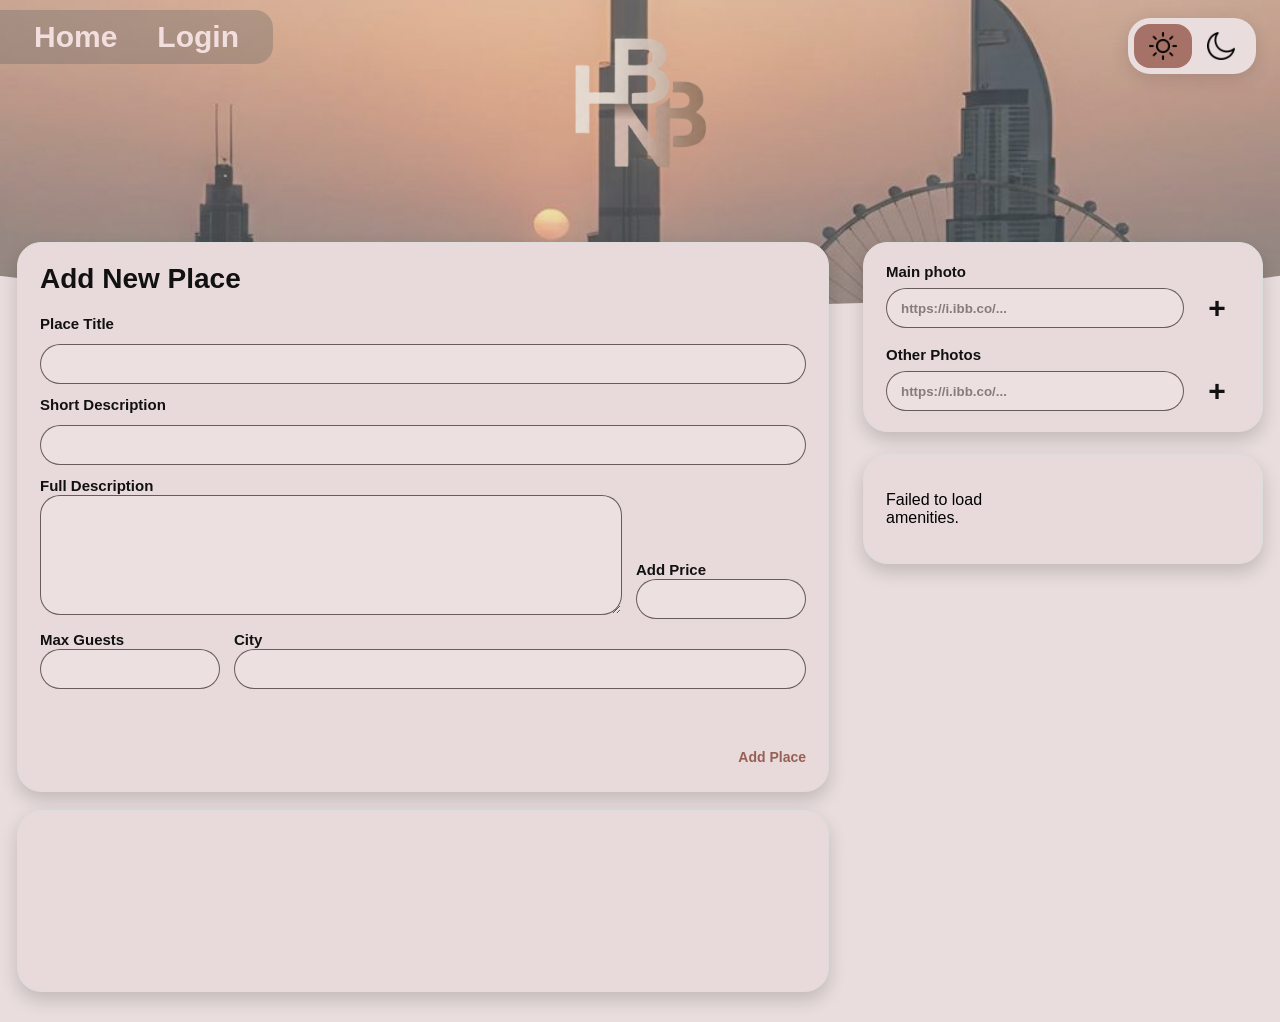
<file: part4/add_place.html>
<!DOCTYPE html>
<html lang="en">
<head>
    <meta charset="UTF-8">
    <meta name="viewport" content="width=device-width, initial-scale=1.0">
    <title>Add Place - HBnB</title>

    <link rel="stylesheet" href="css/main.css">
    <link rel="stylesheet" href="css/dark-mode.css">
    <link rel="stylesheet" href="css/add_place.css">

	
<link rel="icon" type="image/x-icon" href="site-icon.ico">

</head>
<body class="page-shell add-place-page light-mode">
    <div class="hero-bg">
        <div class="bg-slide active" style="background-image: url('BG-IMGS/Dubai.jpg');"></div>
    </div>
    <div class="page-overlay"></div>

    <header class="site-header">
        <img src="logo.png" alt="HBnB Logo" class="site-logo">

        <div class="theme-toggle">
            <button type="button" class="theme-btn active" id="light-mode-btn" aria-label="Light mode">
                <img src="icons/sun.png" alt="Light mode">
            </button>
            <button type="button" class="theme-btn" id="dark-mode-btn" aria-label="Dark mode">
                <img src="icons/moon.png" alt="Dark mode">
            </button>
        </div>
    </header>

    <nav class="top-nav">
        <a href="index.html" class="nav-link">Home</a>
        <a href="login.html" class="nav-link" id="login-link">Login</a>
    </nav>

    <main class="add-place-main">
        <section class="add-place-layout">
            <div class="add-place-left">
                <div class="add-place-card">
                    <h1>Add New Place</h1>

                    <form id="add-place-form" class="add-place-form">
                        <label for="title">Place Title</label>
                        <input type="text" id="title" required>

                        <label for="short-description">Short Description</label>
                        <input type="text" id="short-description" required>

                        <div class="full-desc-price-row">
                            <div class="full-description-group">
                                <label for="description">Full Description</label>
                                <textarea id="description" rows="6"></textarea>
                            </div>

                            <div class="price-group">
                                <label for="price">Add Price</label>
                                <input type="number" id="price" min="1" required>
                            </div>
                        </div>

                        <div class="extra-fields-row">
                            <div>
                                <label for="guests">Max Guests</label>
                                <input type="number" id="guests" min="1" required>
                            </div>

                            <div>
                                <label for="city">City</label>
                                <input type="text" id="city" required>
                            </div>
                        </div>

                        <p id="add-place-message" class="add-place-message"></p>

                        <div class="add-place-submit-row">
                            <button type="submit" class="details-button">Add Place</button>
                        </div>
                    </form>
                </div>

                <div class="preview-gallery-card">
                    <div id="preview-gallery" class="preview-gallery"></div>
                </div>
            </div>

            <aside class="add-place-right">
                <div class="image-links-card">
                    <div class="image-link-group">
                        <label for="main-image-url">Main photo</label>
                        <div class="image-link-row">
                            <input type="url" id="main-image-url" placeholder="https://i.ibb.co/...">
                            <button type="button" class="image-add-btn" id="add-main-image-btn">+</button>
                        </div>
                    </div>

                    <div class="image-link-group">
                        <label for="other-image-url">Other Photos</label>
                        <div class="image-link-row">
                            <input type="url" id="other-image-url" placeholder="https://i.ibb.co/...">
                            <button type="button" class="image-add-btn" id="add-other-image-btn">+</button>
                        </div>
                    </div>
                </div>

                <div class="amenities-card">
                    <div id="amenities-list" class="amenities-list"></div>
                </div>
            </aside>
        </section>
    </main>

    <script src="scripts.js"></script>
</body>
</html>
</file>
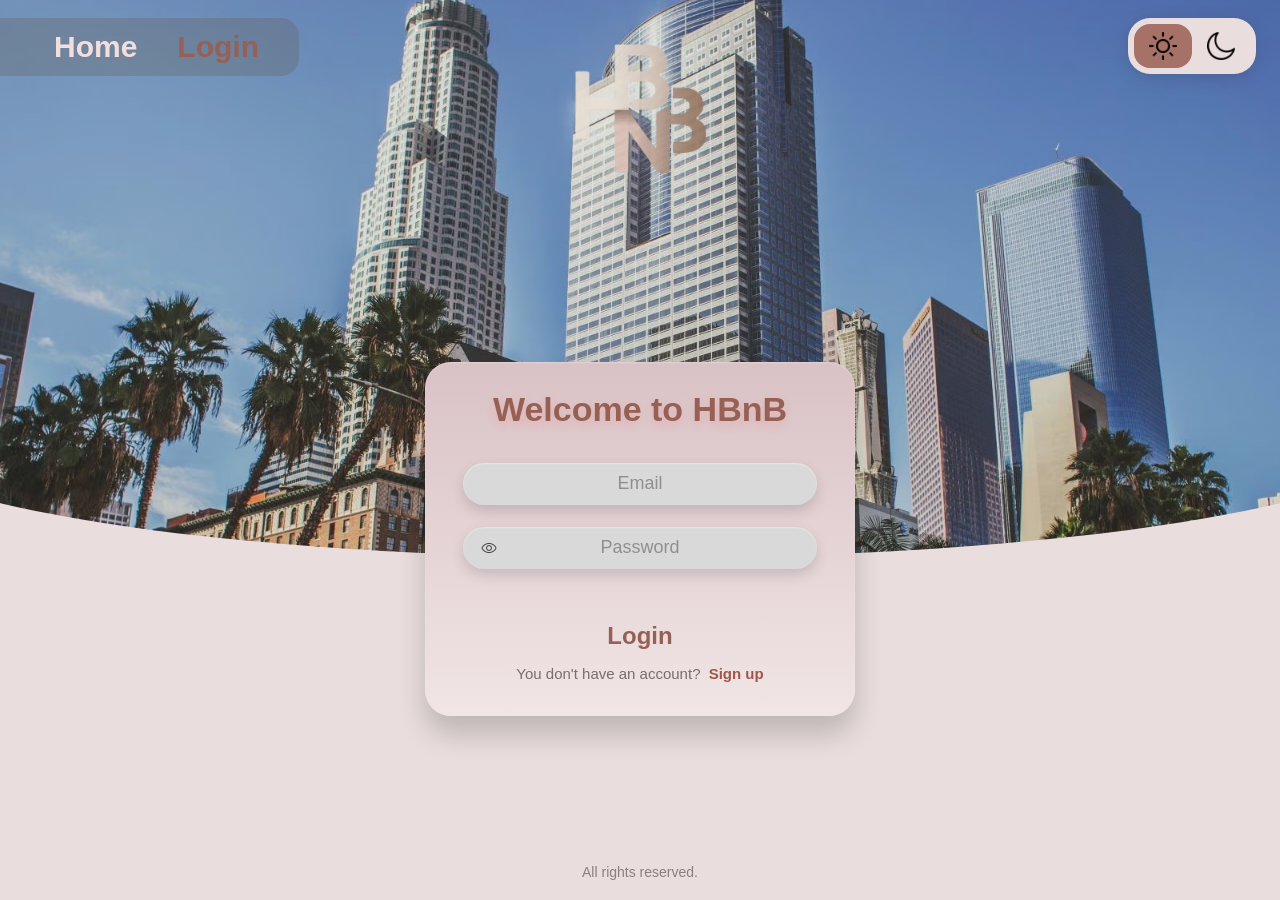
<file: part4/adminpage.html>
<!DOCTYPE html>
<html lang="en">
<head>
    <meta charset="UTF-8">
    <meta name="viewport" content="width=device-width, initial-scale=1.0">
    <title>Admin Page - HBnB</title>

    <link rel="stylesheet" href="css/main.css">
    <link rel="stylesheet" href="css/dark-mode.css">
    <link rel="stylesheet" href="css/adminpage.css">
	<link rel="stylesheet" href="css/index.css">

	<link rel="icon" type="image/x-icon" href="site-icon.ico">

</head>
<body class="page-shell admin-page light-mode">
    <div class="hero-bg">
        <div class="bg-slide active" style="background-image: url('BG-IMGS/Los-angles.png');"></div>
    </div>

    <div class="page-overlay"></div>

    <header class="site-header">
        <nav class="top-nav">
            <a href="index.html" class="nav-link">Home</a>
            <a href="login.html" class="nav-link" id="login-link">Login</a>
        </nav>

        <img src="logo.png" alt="HBnB Logo" class="site-logo">

        <div class="theme-toggle">
            <button type="button" class="theme-btn active" id="light-mode-btn" aria-label="Light mode">
                <img src="icons/sun.png" alt="Light mode">
            </button>
            <button type="button" class="theme-btn" id="dark-mode-btn" aria-label="Dark mode">
                <img src="icons/moon.png" alt="Dark mode">
            </button>
        </div>
    </header>

    <main class="admin-main">
        <section class="admin-layout">
            <div class="admin-left">
                <div class="admin-card search-card">
                    <h2>Search reviews by place id</h2>
                    <div class="search-row">
                        <input type="text" id="review-place-id-search" placeholder="Enter place id">
                        <button type="button" id="search-reviews-btn" class="details-button">Search</button>
                        <button type="button" id="load-all-reviews-btn" class="details-button">Show All</button>
                    </div>
                </div>

                <div class="admin-card">
                    <h2>Reviews</h2>
                    <div id="admin-reviews-list" class="admin-reviews-list"></div>
                </div>
            </div>

            <aside class="admin-right">
                <div class="admin-card">
                    <h2>Add amenity</h2>
                    <div class="amenity-add-row">
                        <input type="text" id="new-amenity-name" placeholder="Amenity name">
                        <button type="button" id="add-amenity-btn" class="amenity-action-btn">+</button>
                    </div>
                    <p id="admin-amenity-message" class="admin-message"></p>
                </div>

                <div class="admin-card">
                    <h2>Amenities</h2>
                    <div id="admin-amenities-list" class="admin-amenities-list"></div>
                </div>
            </aside>
        </section>
    </main>

    <script src="scripts.js"></script>
</body>
</html>
</file>
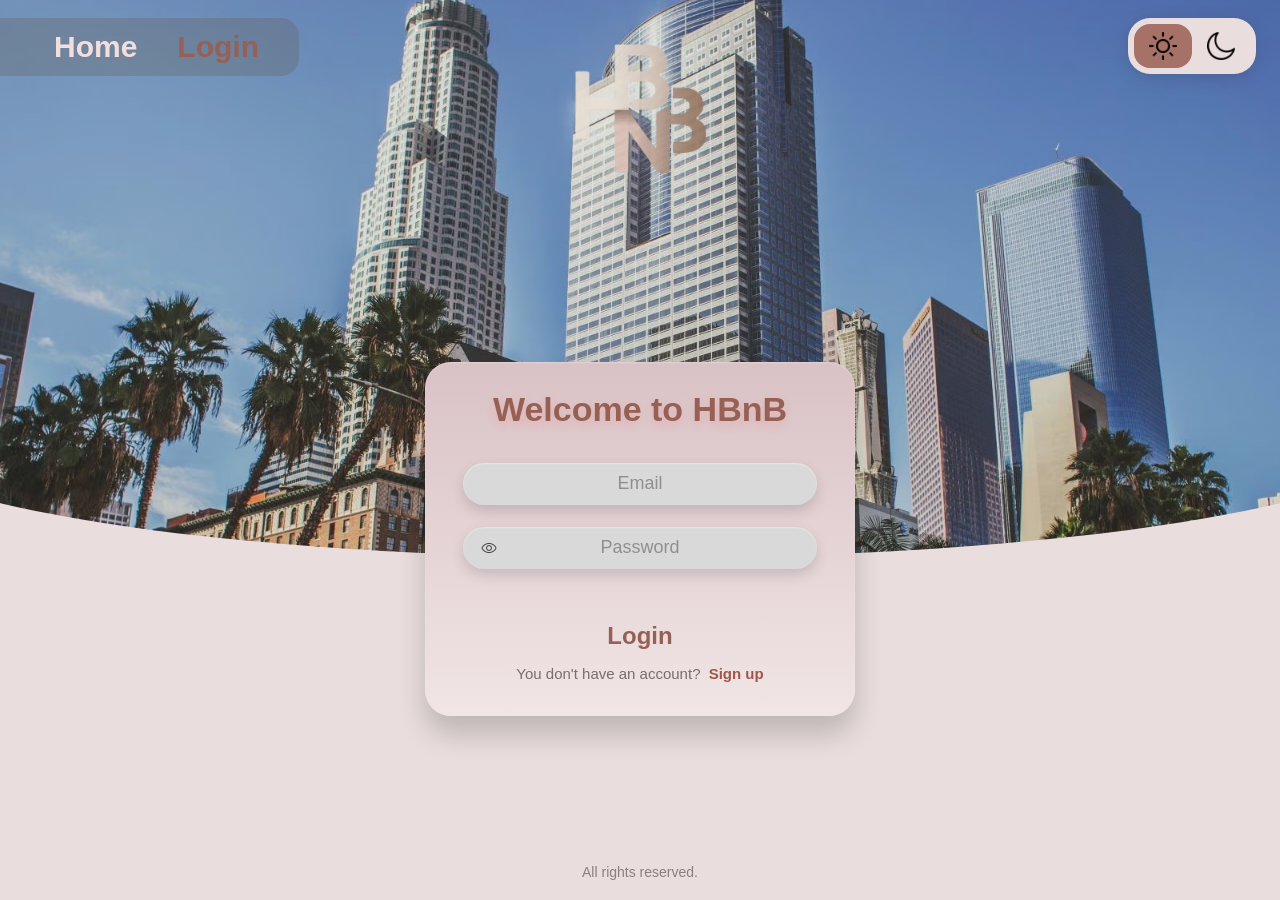
<file: part4/login.html>
<!DOCTYPE html>
<html lang="en">

<head>
	<meta charset="UTF-8">
	<meta name="viewport" content="width=device-width, initial-scale=1.0">
	<title>Login - HBnB</title>
	<link rel="stylesheet" href="css/main.css">
	<link rel="stylesheet" href="css/login.css">
	<link rel="stylesheet" href="css/dark-mode.css">

	<link rel="icon" type="image/x-icon" href="site-icon.ico">

</head>

<body class="login-page page-shell">
	<div class="hero-bg">
		<div class="login-bg-slide active"></div>
		<div class="login-bg-slide"></div>
	</div>

	<div class="page-overlay"></div>

	<header class="site-header">
		<nav class="top-nav">
			<a href="index.html" class="nav-link">Home</a>
			<a href="login.html" class="nav-link is-active" id="login-link">Login</a>
		</nav>

		<div class="theme-toggle" id="theme-toggle" aria-label="Toggle theme">
			<button type="button" class="theme-btn active" id="light-mode-btn" aria-label="Light mode">
				<img src="icons/sun.png" alt="Light mode icon">
			</button>
			<button type="button" class="theme-btn" id="dark-mode-btn" aria-label="Dark mode">
				<img src="icons/moon.png" alt="Dark mode icon">
			</button>
		</div>
	</header>

	<main class="login-main">
		<img src="logo.png" alt="HBnB Logo" class="site-logo">

		<section class="login-card-wrapper">
			<div class="login-card">
				<h1>Welcome to HBnB</h1>

				<!-- LOGIN FORM -->
				<form class="login-form-custom" id="login-form">
					<input type="email" id="email" name="email" placeholder="Email" required>

					<div class="password-field">
						<input type="password" id="password" name="password" placeholder="Password" required>
						<button type="button" class="password-toggle" id="password-toggle" aria-label="Show password">
							<img src="icons/eye.png" alt="Show password">
						</button>
					</div>

					<p id="error-message"></p>

					<button type="submit" class="login-submit-btn">Login</button>

					<p class="form-switch-text">
						You don't have an account?
						<button type="button" class="form-switch-btn" id="show-signup-btn">Sign up</button>
					</p>
				</form>

				<!-- SIGNUP FORM -->
				<form class="signup-form-custom hidden-form" id="signup-form">
					<input type="email" id="signup-email" name="signup-email" placeholder="Email" required>

					<div class="signup-name-row">
						<input type="text" id="signup-first-name" name="signup-first-name" placeholder="First Name" required>
						<input type="text" id="signup-last-name" name="signup-last-name" placeholder="Last Name" required>
					</div>

					<div class="signup-password-row">
						<input type="password" id="signup-password" name="signup-password" placeholder="Password" required>
						<input type="password" id="signup-confirm-password" name="signup-confirm-password" placeholder="Confirm Password" required>
					</div>

					<p id="signup-message"></p>

					<button type="submit" class="login-submit-btn">Create Account</button>

					<p class="form-switch-text">
						Already have an account?
						<button type="button" class="form-switch-btn" id="show-login-btn">Login</button>
					</p>
				</form>
			</div>
		</section>
	</main>

	<footer class="site-footer">
		<p>All rights reserved.</p>
	</footer>

	<script src="scripts.js"></script>
</body>

</html>
</file>
<file: part4/css/main.css>
/* =========================
   RESET / BASE
========================= */

* {
    box-sizing: border-box;
}

html,
body {
    margin: 0;
    padding: 0;
}

body {
    font-family: Arial, sans-serif;
}

/* =========================
   SHARED PAGE THEME
========================= */

.page-shell {
    min-height: 100vh;
    position: relative;
    background: #e9dddd;
    display: flex;
    flex-direction: column;
    overflow-x: hidden;
}

.hero-bg {
    position: absolute;
    top: 0;
    left: 50%;
    transform: translateX(-50%);
    width: 120%;
    height: 62vh;
    min-height: 520px;
    z-index: 0;
    overflow: hidden;
    border-bottom-left-radius: 50% 22%;
    border-bottom-right-radius: 50% 22%;
}

.bg-slide,
.login-bg-slide {
    position: absolute;
    inset: 0;
    background-size: cover;
    background-position: center;
    background-repeat: no-repeat;
    opacity: 0;
    transition: opacity 1.2s ease-in-out;
    filter: brightness(0.95) saturate(0.88);
}

.bg-slide.active,
.login-bg-slide.active {
    opacity: 1;
}

.page-overlay {
    position: absolute;
    inset: 0;
    z-index: 1;
    pointer-events: none;
    background: linear-gradient(
        to bottom,
        rgba(233, 221, 221, 0.1),
        rgba(233, 221, 221, 0.05)
    );
}

/* =========================
   SHARED HEADER / NAV / FOOTER
========================= */

.site-header {
    position: relative;
    z-index: 3;
    display: flex;
    justify-content: space-between;
    align-items: flex-start;
    padding: 18px 24px 0;
}

.site-logo {
    width: 180px;
    height: auto;
    margin-top: 0;
    transform: translateY(-70px);
    margin-bottom: 86px;
    opacity: 0.92;
}

.login-button {
    display: inline-flex;
    align-items: center;
    justify-content: center;
    min-width: 110px;
    height: 44px;
    padding: 0 22px;
    border: none;
    border-radius: 999px;
    text-decoration: none;
    background: linear-gradient(180deg, #eacdce 0%, #ddbbbc 100%);
    color: #ffffff;
    font-size: 15px;
    font-weight: 800;
    box-shadow:
        0 7px 16px rgba(0, 0, 0, 0.16),
        0 1px 2px rgba(255, 255, 255, 0.4) inset;
    transition: transform 0.15s ease, box-shadow 0.15s ease, background 0.2s ease;
}

.login-button:hover {
    background: #dd5e5e;
    transform: translateY(-1px);
}

.login-button:active {
    transform: translateY(1px) scale(0.99);
}

.top-nav {
    display: flex;
    align-items: center;
    gap: 40px;
    padding: 14px 40px 14px 60px;
    background: rgba(99, 99, 99, 0.34);
    border-top-right-radius: 18px;
    border-bottom-right-radius: 18px;
    position: relative;
    z-index: 3;
    left: -30px;
}

.nav-link {
    text-decoration: none;
    font-size: 30px;
    font-weight: 700;
    line-height: 1;
    color: #f3dede;
    transition: color 0.25s ease;
}

.is-active {
    color: #976055;
}

.nav-link:hover {
    color: #4e3939;
}

.nav-link.is-active:hover {
    color: #f26161;
}

.site-footer {
    position: relative;
    z-index: 3;
    text-align: center;
    padding: 18px 0 20px;
    margin-top: auto;
}

.site-footer p {
    margin: 0;
    font-size: 14px;
    font-weight: 500;
    color: #8e7f7f;
}

/* =========================
   SHARED THEME TOGGLE
========================= */

.theme-toggle {
    display: flex;
    align-items: center;
    gap: 0;
    background: #e9dddd;
    border-radius: 22px;
    padding: 6px;
    box-shadow: 0 4px 18px rgba(0, 0, 0, 0.12);
}



.theme-btn {
    width: 58px;
    height: 44px;
    border: none;
    background: transparent;
    border-radius: 16px;
    display: flex;
    align-items: center;
    justify-content: center;
    cursor: pointer;
    transition: background-color 0.25s ease;
}

.theme-btn img {
    width: 28px;
    height: 28px;
    object-fit: contain;
}

.theme-btn.active {
    background: #a67166;
}
</file>
<file: part4/css/dark-mode.css>
/* =========================
   DARK MODE - SHARED
========================= */

body.dark-mode {
    background: #121416;
    color: #f5f5f5;
}

body.dark-mode .page-overlay {
    background: linear-gradient(
        to bottom,
        rgba(15, 16, 18, 0.18),
        rgba(15, 16, 18, 0.28)
    );
}

body.dark-mode .top-nav {
    background: rgba(22, 24, 29, 0.42);
}

body.dark-mode .nav-link {
    color: #e8d7d7;
}

body.dark-mode .nav-link:hover {
    color: #4e3939;
}

body.dark-mode .is-active {
    color: #976055;
}

body.dark-mode .theme-toggle {
    background: #121416;
}

body.dark-mode .site-footer p {
    color: #c8baba;
}

/* =========================
   DARK MODE - LOGIN PAGE
========================= */

body.login-page.dark-mode .login-card {
    background: linear-gradient(
        180deg,
        rgba(34, 36, 42, 0.92) 0%,
        rgba(24, 26, 31, 0.94) 100%
    );
    box-shadow:
        0 22px 30px rgba(0, 0, 0, 0.34),
        0 1px 0 rgba(255, 255, 255, 0.04) inset;
}

body.login-page.dark-mode .login-card h1 {
    color: #976055;
    text-shadow: 0 4px 12px rgba(255, 114, 114, 0.18);
}

body.login-page.dark-mode .login-form-custom input {
    background: rgba(225, 225, 225, 0.9);
    color: #444;
}

body.login-page.dark-mode #error-message {
    color: #ff8c8c;
}

body.login-page.dark-mode .password-toggle:hover {
    background: rgba(255, 114, 114, 0.14);
}

body.login-page.dark-mode .password-toggle.active {
    background: rgba(255, 114, 114, 0.18);
    box-shadow: 0 0 0 2px rgba(255, 114, 114, 0.16);
}

/* =========================
   DARK MODE - INDEX PAGE
========================= */

body.index-page.dark-mode {
    background-color: #121212;
    color: #f5f5f5;
}

/* Search panel */
body.index-page.dark-mode .search-panel {
    background: linear-gradient(
        180deg,
        rgba(34, 36, 42, 0.95) 0%,
        rgba(24, 26, 31, 0.97) 100%
    ) !important;
    border: 1px solid rgba(255, 255, 255, 0.08) !important;
    box-shadow:
        0 22px 30px rgba(0, 0, 0, 0.35),
        0 1px 0 rgba(255, 255, 255, 0.05) inset !important;
    backdrop-filter: blur(18px);
    -webkit-backdrop-filter: blur(18px);
    color: #f5f5f5;
}

body.index-page.dark-mode .search-item,
body.index-page.dark-mode .search-dropdown-wrapper {
    background: transparent;
    border-color: rgba(255, 255, 255, 0.14);
    box-shadow: none;
}

body.index-page.dark-mode .search-item input,
body.index-page.dark-mode .search-item select,
body.index-page.dark-mode .search-trigger,
body.index-page.dark-mode .search-trigger span,
body.index-page.dark-mode #price-filter {
    background: transparent !important;
    color: #f5f5f5 !important;
}

body.index-page.dark-mode .search-item input::placeholder {
    color: #a8a8a8 !important;
}

body.index-page.dark-mode .search-dropdown {
    background: linear-gradient(
        180deg,
        rgba(34, 36, 42, 0.96) 0%,
        rgba(24, 26, 31, 0.98) 100%
    );
    color: #f5f5f5;
    border: 1px solid rgba(255, 255, 255, 0.08);
    box-shadow:
        0 22px 30px rgba(0, 0, 0, 0.34),
        0 1px 0 rgba(255, 255, 255, 0.04) inset;
}

body.index-page.dark-mode .dropdown-label,
body.index-page.dark-mode .guest-title,
body.index-page.dark-mode .guest-count,
body.index-page.dark-mode .filter-label {
    color: #f5f5f5;
}

body.index-page.dark-mode .guest-row {
    border-bottom-color: rgba(255, 255, 255, 0.08);
}

body.index-page.dark-mode .guest-btn,
body.index-page.dark-mode .dropdown-apply-btn {
    color: #976055;
}

body.index-page.dark-mode .dropdown-apply-btn::after {
    background: #dba6a6;
}

body.index-page.dark-mode .guest-btn:hover,
body.index-page.dark-mode .dropdown-apply-btn:hover {
    color: #ffffff;
}

body.index-page.dark-mode .guest-btn:hover,
body.index-page.dark-mode .dropdown-apply-btn:hover {
    background: rgba(255, 114, 114, 0.18);
}

body.index-page.dark-mode #price-filter {
    border-color: rgba(255, 255, 255, 0.12);
    box-shadow: none;
}

/* Flatpickr */
body.index-page.dark-mode .flatpickr-calendar,
body.index-page.dark-mode .flatpickr-months,
body.index-page.dark-mode .flatpickr-weekdays,
body.index-page.dark-mode .flatpickr-days {
    background: #1b1d21 !important;
    color: #f5f5f5 !important;
    border-color: rgba(255, 255, 255, 0.08) !important;
}

body.index-page.dark-mode .flatpickr-day {
    color: #553939 !important;
}

body.index-page.dark-mode .flatpickr-day:hover,
body.index-page.dark-mode .flatpickr-day:focus {
    background: #976055 !important;
    border-color: #976055 !important;
}

body.index-page.dark-mode .flatpickr-day.selected,
body.index-page.dark-mode .flatpickr-day.startRange,
body.index-page.dark-mode .flatpickr-day.endRange {
    background: #976055;
    border-color: #976055;
    color: #303030;
}

/* Place cards */
body.index-page.dark-mode .place-card {
    background: linear-gradient(
        180deg,
        rgba(34, 36, 42, 0.92) 0%,
        rgba(24, 26, 31, 0.94) 100%
    );
    color: #f5f5f5;
    border: 1px solid rgba(255, 255, 255, 0.06);
    box-shadow:
        0 22px 30px rgba(0, 0, 0, 0.34),
        0 1px 0 rgba(255, 255, 255, 0.04) inset;
}

body.index-page.dark-mode .place-card-content {
    background: transparent;
    color: #f5f5f5;
}

body.index-page.dark-mode .place-card h2,
body.index-page.dark-mode .place-card h3,
body.index-page.dark-mode .place-location,
body.index-page.dark-mode .place-info,
body.index-page.dark-mode .feature-item span,
body.index-page.dark-mode .guests-trigger span {
    color: #f5f5f5;
}

body.index-page.dark-mode .place-price {
    color: #976055;
}

body.index-page.dark-mode .place-price::after {
    color: #b9b1b1;
}

body.index-page.dark-mode .place-guests-max {
    color: #b9b1b1;
}

body.index-page.dark-mode .details-button {
    color: #976055;
    background: none !important;
    background-color: transparent !important;
    border: none !important;
    box-shadow: none !important;
}

body.index-page.dark-mode .details-button::after {
    background: #dba6a6;
}

body.index-page.dark-mode .details-button:hover {
    color: #ffffff;
}

body.index-page.dark-mode .places-section,
body.index-page.dark-mode .places-container,
body.index-page.dark-mode .cards-wrapper {
    background: #121212;
}

body.index-page.dark-mode select,
body.index-page.dark-mode option {
    background: #1b1b1b;
    color: #f5f5f5;
}

body.index-page.dark-mode .muted,
body.index-page.dark-mode .subtext,
body.index-page.dark-mode .secondary-text {
    color: #a8a8a8;
}

/* Icons */
body.index-page.dark-mode .search-item img,
body.index-page.dark-mode .search-trigger img,
body.index-page.dark-mode .feature-item img,
body.index-page.dark-mode .guests-trigger img,
body.index-page.dark-mode .filter-label img,
body.index-page.dark-mode .search-icon,
body.index-page.dark-mode .filter-icon,
body.index-page.dark-mode .guest-icon,
body.index-page.dark-mode .date-icon {
    filter: brightness(0) invert(1);
    opacity: 0.92;
}

/* Logos stay normal */
body.dark-mode .logo,
body.dark-mode .site-logo,
body.dark-mode .brand-logo {
    filter: none !important;
}

body.index-page.dark-mode .price-trigger {
    background: transparent;
    border-color: rgba(255, 255, 255, 0.14);
    box-shadow: none;
}

body.index-page.dark-mode .price-trigger span {
    color: #f5f5f5;
}

body.index-page.dark-mode .price-trigger img {
    filter: brightness(0) invert(1);
    opacity: 0.92;
}

body.index-page.dark-mode .price-value-box {
    background: rgba(158, 87, 72, 0.14);
}

body.index-page.dark-mode .price-value-label,
body.index-page.dark-mode .range-label,
body.index-page.dark-mode #min-price-value,
body.index-page.dark-mode #max-price-value {
    color: #9e5748;
}

body.index-page.dark-mode #min-price-range,
body.index-page.dark-mode #max-price-range {
    background: rgba(158, 87, 72, 0.28);
}

body.index-page.dark-mode #min-price-range::-webkit-slider-runnable-track,
body.index-page.dark-mode #max-price-range::-webkit-slider-runnable-track {
    background: rgba(158, 87, 72, 0.28);
}

body.index-page.dark-mode #min-price-range::-moz-range-track,
body.index-page.dark-mode #max-price-range::-moz-range-track {
    background: rgba(158, 87, 72, 0.28);
}

body.index-page.dark-mode #min-price-range::-webkit-slider-thumb,
body.index-page.dark-mode #max-price-range::-webkit-slider-thumb,
body.index-page.dark-mode #min-price-range::-moz-range-thumb,
body.index-page.dark-mode #max-price-range::-moz-range-thumb {
    background: #9e5748;
    border: 2px solid #1b1d21;
}

/* =========================
   DARK MODE - PLACE PAGE
========================= */

body.place-page.dark-mode {
    background: #121212;
    color: #f5f5f5;
}

/* =========================
   TOP BAR
========================= */

body.place-page.dark-mode .place-top-bar {
    background: linear-gradient(
        180deg,
        rgba(34, 36, 42, 0.92) 0%,
        rgba(24, 26, 31, 0.95) 100%
    );
    border: 1px solid rgba(255,255,255,0.06);
    box-shadow:
        0 22px 30px rgba(0,0,0,0.35),
        0 1px 0 rgba(255,255,255,0.04) inset;
}

/* النصوص */
body.place-page.dark-mode .place-top-title h1,
body.place-page.dark-mode .place-top-location strong,
body.place-page.dark-mode .place-top-location span {
    color: #f5f5f5;
}

body.place-page.dark-mode .place-subtitle {
    color: #c7bcbc;
}

body.place-page.dark-mode .place-top-price .amount {
    color: #ffffff;
}

body.place-page.dark-mode .place-top-price .per-night {
    color: #a8a8a8;
}

/* =========================
   GALLERY
========================= */

body.place-page.dark-mode .gallery-main-image,
body.place-page.dark-mode .gallery-thumb {
    filter: brightness(0.92);
}

/* =========================
   DESCRIPTION
========================= */

body.place-page.dark-mode .place-description-block h2 {
    color: #ffffff;
}

body.place-page.dark-mode .place-description-block p {
    color: #d0c6c6;
}

/* =========================
   SIDEBAR CARDS
========================= */

body.place-page.dark-mode .sidebar-card {
    background: linear-gradient(
        180deg,
        rgba(34, 36, 42, 0.92) 0%,
        rgba(24, 26, 31, 0.95) 100%
    );
    border: 1px solid rgba(255,255,255,0.06);
    box-shadow:
        0 20px 28px rgba(0,0,0,0.35),
        0 1px 0 rgba(255,255,255,0.04) inset;
}

/* =========================
   RATING
========================= */

body.place-page.dark-mode .rating-value,
body.place-page.dark-mode .review-count-number {
    color: #ffffff;
}

body.place-page.dark-mode .rating-label,
body.place-page.dark-mode .review-count-label {
    color: #c7bcbc;
}

body.place-page.dark-mode .rating-stars {
    color: #ff7272;
}

/* =========================
   BOOKING CARD
========================= */

body.place-page.dark-mode .booking-dates-row strong {
    color: #ffffff;
}

body.place-page.dark-mode .booking-dates-row span {
    color: #c7bcbc;
}

body.place-page.dark-mode .booking-total strong,
body.place-page.dark-mode .booking-total span {
    color: #ffffff;
}

/* زر الحجز */
body.place-page.dark-mode .book-now-btn {
    color: #ff7272;
}

body.place-page.dark-mode .book-now-btn:hover {
    color: #ff9c9c;
}

/* =========================
   AMENITIES
========================= */

body.place-page.dark-mode .place-amenity {
    color: #e6dede;
}

/* أيقونات تتحول أبيض */
body.place-page.dark-mode .place-amenity img {
    filter: brightness(0) invert(1);
}

/* =========================
   LIGHTBOX
========================= */

body.place-page.dark-mode .gallery-lightbox {
    background: rgba(0,0,0,0.92);
}

body.place-page.dark-mode .lightbox-nav {
    background: rgba(255,255,255,0.12);
}

body.place-page.dark-mode .lightbox-close {
    color: #ffffff;
}

/* =========================
   BUTTONS (GHOST STYLE)
========================= */

body.place-page.dark-mode .details-button {
    color: #ff7272;
}

body.place-page.dark-mode .details-button::after {
    background: #ff7272;
}

body.place-page.dark-mode .details-button:hover {
    color: #ff9c9c;
}

body.place-page.dark-mode .booking-date-label {
    color: #d7c7c7;
}

body.place-page.dark-mode .booking-date-input {
    background: rgba(255, 255, 255, 0.06);
    border-color: rgba(255, 255, 255, 0.12);
    color: #f5f5f5;
}

body.place-page.dark-mode .booking-date-input:focus {
    border-color: #9e5748;
    box-shadow: 0 0 0 3px rgba(158, 87, 72, 0.16);
}

body.place-page.dark-mode .booking-summary-row strong,
body.place-page.dark-mode .booking-summary-row span {
    color: #ffffff;
}

body.place-page.dark-mode .booking-date-trigger {
    background: rgba(255, 255, 255, 0.06);
    border-color: rgba(255, 255, 255, 0.12);
}

body.place-page.dark-mode .booking-date-trigger-label {
    color: #c7bcbc;
}

body.place-page.dark-mode #booking-date-display {
    color: #ffffff;
}

body.place-page.dark-mode .booking-date-dropdown {
    background: linear-gradient(
        180deg,
        rgba(34, 36, 42, 0.96) 0%,
        rgba(24, 26, 31, 0.98) 100%
    );
    color: #f5f5f5;
    border: 1px solid rgba(255, 255, 255, 0.08);
    box-shadow:
        0 22px 30px rgba(0, 0, 0, 0.34),
        0 1px 0 rgba(255, 255, 255, 0.04) inset;
}

body.place-page.dark-mode #booking-date-range-picker {
    color: #f5f5f5;
}

body.place-page.dark-mode .inline-review-card {
    background: linear-gradient(
        180deg,
        rgba(34, 36, 42, 0.92) 0%,
        rgba(24, 26, 31, 0.95) 100%
    );
    border: 1px solid rgba(255, 255, 255, 0.06);
    box-shadow:
        0 20px 28px rgba(0, 0, 0, 0.35),
        0 1px 0 rgba(255, 255, 255, 0.04) inset;
}

body.place-page.dark-mode .inline-review-card h3,
body.place-page.dark-mode .inline-review-form label,
body.place-page.dark-mode .inline-review-login-note {
    color: #f5f5f5;
}

body.place-page.dark-mode .inline-review-form select,
body.place-page.dark-mode .inline-review-form textarea {
    background: rgba(255, 255, 255, 0.06);
    border-color: rgba(255, 255, 255, 0.12);
    color: #f5f5f5;
}

body.place-page.dark-mode .inline-review-form select:focus,
body.place-page.dark-mode .inline-review-form textarea:focus {
    border-color: #9e5748;
    box-shadow: 0 0 0 3px rgba(158, 87, 72, 0.16);
}

body.place-page.dark-mode .inline-review-message {
    color: #dba6a6;
}

body.place-page.dark-mode .star {
    color: rgba(255,255,255,0.2);
}

body.place-page.dark-mode .star.active {
    color: #ff7272;
}

body.dark-mode .form-section,
body.dark-mode .main-image-box,
body.dark-mode .gallery-box {
    background: linear-gradient(
        180deg,
        rgba(34,36,42,0.92),
        rgba(24,26,31,0.95)
    );
}

body.dark-mode input,
body.dark-mode textarea {
    background: rgba(255,255,255,0.06);
    color: white;
}

/* =========================
   DARK MODE - ADD PLACE PAGE
========================= */

body.add-place-page.dark-mode .add-place-card,
body.add-place-page.dark-mode .preview-gallery-card,
body.add-place-page.dark-mode .image-links-card,
body.add-place-page.dark-mode .amenities-card {
    background: linear-gradient(
        180deg,
        rgba(34, 36, 42, 0.92) 0%,
        rgba(24, 26, 31, 0.95) 100%
    );
    border: 1px solid rgba(255, 255, 255, 0.06);
    box-shadow:
        0 20px 28px rgba(0, 0, 0, 0.35),
        0 1px 0 rgba(255, 255, 255, 0.04) inset;
}

body.add-place-page.dark-mode .add-place-card h1,
body.add-place-page.dark-mode .add-place-form label,
body.add-place-page.dark-mode .image-link-group label,
body.add-place-page.dark-mode .amenity-item {
    color: #f5f5f5;
}

body.add-place-page.dark-mode .add-place-form input,
body.add-place-page.dark-mode .add-place-form textarea,
body.add-place-page.dark-mode .image-link-row input {
    background: rgba(255, 255, 255, 0.06);
    border-color: rgba(255, 255, 255, 0.12);
    color: #f5f5f5;
}

body.add-place-page.dark-mode .add-place-form input:focus,
body.add-place-page.dark-mode .add-place-form textarea:focus,
body.add-place-page.dark-mode .image-link-row input:focus {
    border-color: #9e5748;
    box-shadow: 0 0 0 3px rgba(158, 87, 72, 0.16);
}

body.add-place-page.dark-mode .image-add-btn {
    color: #f5f5f5;
}

body.add-place-page.dark-mode .preview-gallery-item {
    background: rgba(255, 255, 255, 0.06);
}

body.add-place-page.dark-mode .add-place-message {
    color: #dba6a6;
}

/* =========================
   ADMIN PAGE - DARK MODE
========================= */

body.admin-page.dark-mode {
    background: #1f2529;
    color: #f5e6e6;
}

body.admin-page.dark-mode .page-overlay {
    background: rgba(15, 18, 20, 0.34);
}

body.admin-page.dark-mode .admin-card {
    background: rgba(31, 37, 41, 0.88);
    border: 1px solid rgba(245, 230, 230, 0.16);
    box-shadow: 0 10px 24px rgba(0, 0, 0, 0.28);
}

body.admin-page.dark-mode .admin-card h2,
body.admin-page.dark-mode .admin-review-title,
body.admin-page.dark-mode .admin-amenity-name,
body.admin-page.dark-mode .admin-review-place {
    color: #f5e6e6;
}

body.admin-page.dark-mode .admin-review-text,
body.admin-page.dark-mode .admin-review-meta,
body.admin-page.dark-mode .admin-message {
    color: rgba(245, 230, 230, 0.82);
}

body.admin-page.dark-mode .search-row input,
body.admin-page.dark-mode .amenity-add-row input {
    background: rgba(255, 255, 255, 0.06);
    border: 1.5px solid rgba(245, 230, 230, 0.22);
    color: #f5e6e6;
}

body.admin-page.dark-mode .search-row input::placeholder,
body.admin-page.dark-mode .amenity-add-row input::placeholder {
    color: rgba(245, 230, 230, 0.48);
}

body.admin-page.dark-mode .search-row input:focus,
body.admin-page.dark-mode .amenity-add-row input:focus {
    background: transparent;
    border-color: rgba(180, 30, 0, 0.78);
    box-shadow: 0 0 0 3px rgba(247, 90, 57, 0.12);
}

body.admin-page.dark-mode .admin-review-card {
    background: rgba(255, 255, 255, 0.03);
    border: 1px solid rgba(245, 230, 230, 0.12);
}

body.admin-page.dark-mode .admin-amenity-item {
    border-bottom: 1px solid rgba(245, 230, 230, 0.1);
}

body.admin-page.dark-mode .amenity-action-btn,
body.admin-page.dark-mode .delete-mini-btn,
body.admin-page.dark-mode .review-delete-btn {
    color: #f26161;
}

body.admin-page.dark-mode .amenity-action-btn:hover,
body.admin-page.dark-mode .delete-mini-btn:hover,
body.admin-page.dark-mode .review-delete-btn:hover {
    color: #ff8a80;
}

body.admin-page.dark-mode .details-button {
    color: #f5b3a6;
}

body.admin-page.dark-mode .details-button::after {
    background: #f26161;
}

body.admin-page.dark-mode .details-button:hover {
    color: #ffd1c7;
}

body.admin-page.dark-mode .top-nav {
    background: rgba(31, 37, 41, 0.62);
    backdrop-filter: blur(10px);
}

body.admin-page.dark-mode .nav-link {
    color: #f5e6e6;
}

body.admin-page.dark-mode .nav-link:hover{
    color: #4e3939;
}


body.admin-page.dark-mode .nav-link.is-active {
    color: #976055;
}

body.index-page.dark-mode .delete-place-btn {
    background: rgba(0, 0, 0, 0.72);
    color: #fff;
}

body.index-page.dark-mode .delete-place-btn:hover {
    background: rgba(220, 60, 60, 0.92);
}

body.place-page.dark-mode .place-reviews-block {
    background: rgba(31, 37, 41, 0.88);
    border: 1px solid rgba(245, 230, 230, 0.12);
    box-shadow: 0 10px 24px rgba(0, 0, 0, 0.24);
}

body.place-page.dark-mode .place-reviews-block h2,
body.place-page.dark-mode .review-user,
body.place-page.dark-mode .review-text {
    color: #f5e6e6;
}

body.place-page.dark-mode .review-card {
    background: rgba(255, 255, 255, 0.04);
    border: 1px solid rgba(245, 230, 230, 0.1);
}

body.place-page.dark-mode .review-rating {
    color: #f5b3a6;
}

body.place-page.dark-mode .no-reviews {
    color: rgba(245, 230, 230, 0.7);
}

body.login-page.dark-mode .form-switch-text {
    color: rgba(245, 230, 230, 0.75);
}

body.login-page.dark-mode .form-switch-btn {
    color: #f5b3a6;
}

body.login-page.dark-mode .form-switch-btn::after {
    background: #f26161;
}

body.login-page.dark-mode .signup-form-custom input {
    background: rgba(255, 255, 255, 0.08);
    color: #f5e6e6;
    box-shadow: 0 10px 22px rgba(0, 0, 0, 0.24);
}

body.login-page.dark-mode .signup-form-custom input::placeholder {
    color: rgba(245, 230, 230, 0.45);
}

body.login-page.dark-mode #signup-message {
    color: #f5b3a6;
}
</file>
<file: part4/css/add_place.css>
/* =========================
   ADD PLACE PAGE
========================= */

.add-place-page {
    min-height: 100vh;
    position: relative;
    overflow-x: hidden;
}

.add-place-page .hero-bg {
    height: 34vh;
    min-height: 260px;
}

.add-place-main {
    position: relative;
    z-index: 10;
    flex: 1;
    width: 100%;
    margin-top: -22px;
    overflow: visible;
}

.add-place-layout {
    width: calc(100% - 34px);
    max-width: 1380px;
    margin: 200px auto 30px;
    display: grid;
    grid-template-columns: minmax(0, 1fr) 400px;
    gap: 34px;
    align-items: start;
}

.add-place-left {
    display: flex;
    flex-direction: column;
    gap: 18px;
}

.add-place-card,
.preview-gallery-card,
.image-links-card,
.amenities-card {
    background: #e8dadb;
    border: 1px solid #ddd;
    border-radius: 24px;
    padding: 20px 22px;
    box-shadow: 0 8px 18px rgba(0, 0, 0, 0.16);
}

.add-place-card h1 {
    margin: 0 0 20px 0;
    font-size: 28px;
    font-weight: 800;
    color: #111111;
}

.add-place-form {
    display: flex;
    flex-direction: column;
    gap: 12px;
}

.add-place-form label,
.image-link-group label {
    font-size: 15px;
    font-weight: 800;
    color: #111111;
}

.add-place-form input,
.add-place-form textarea,
.image-link-row input {
    width: 100%;
    border: 1.5px solid rgba(79, 68, 68, 0.85);
    background: rgba(255, 255, 255, 0.18);
    color: #444;
    outline: none;
    box-sizing: border-box;
    transition: background 0.2s ease, border-color 0.2s ease, box-shadow 0.2s ease;
}

.add-place-form input,
.image-link-row input {
    height: 40px;
    border-radius: 999px;
    padding: 0 14px;
}

.add-place-form textarea {
    min-height: 110px;
    border-radius: 20px;
    padding: 14px;
    resize: vertical;
}

/* الشفافية عند الضغط */
.add-place-form input:focus,
.add-place-form textarea:focus,
.image-link-row input:focus {
    background: transparent;
    border-color: rgba(79, 68, 68, 0.95);
    box-shadow: 0 0 0 3px rgba(158, 87, 72, 0.08);
}

.add-place-form input::placeholder,
.add-place-form textarea::placeholder,
.image-link-row input::placeholder {
    color: #8a7b7b;
    font-weight: 600;
}

.full-desc-price-row {
    display: grid;
    grid-template-columns: 1fr 170px;
    gap: 14px;
    align-items: end;
}

.extra-fields-row {
    display: grid;
    grid-template-columns: 180px 1fr;
    gap: 14px;
}

.add-place-message {
    min-height: 22px;
    margin: 2px 0 0 0;
    font-size: 14px;
    font-weight: 600;
    color: #9e5748;
}

.add-place-submit-row {
    display: flex;
    justify-content: flex-end;
    margin-top: 6px;
}

/* =========================
   IMAGE LINKS
========================= */

.add-place-right {
    display: flex;
    flex-direction: column;
    gap: 22px;
}

.image-links-card {
    display: flex;
    flex-direction: column;
    gap: 18px;
}

.image-link-group {
    display: flex;
    flex-direction: column;
    gap: 8px;
}

.image-link-row {
    display: grid;
    grid-template-columns: 1fr 46px;
    gap: 10px;
    align-items: center;
}

.image-add-btn {
    width: 46px;
    height: 40px;
    border: none;
    background: none;
    color: #111111;
    font-size: 30px;
    font-weight: 800;
    cursor: pointer;
    line-height: 1;
}

/* =========================
   PREVIEW GALLERY
========================= */

.preview-gallery {
    display: grid;
    grid-template-columns: repeat(5, 1fr);
    gap: 10px;
    min-height: 140px;
}

.preview-gallery-item {
    position: relative;
    aspect-ratio: 1 / 1;
    overflow: hidden;
    border-radius: 18px;
    background: #d9d9d9;
}

.preview-gallery-item img {
    width: 100%;
    height: 100%;
    object-fit: cover;
    display: block;
}

/* =========================
   AMENITIES
========================= */

.amenities-list {
    display: grid;
    grid-template-columns: 1fr 1fr;
    gap: 12px 20px;
}

.amenity-item {
    display: flex;
    align-items: center;
    gap: 10px;
    font-size: 16px;
    color: #2f2727;
}

.amenity-item input[type="checkbox"] {
    width: 18px;
    height: 18px;
    accent-color: #9e5748;
}

/* =========================
   BUTTON STYLE
========================= */

.details-button {
    display: inline-flex;
    align-items: center;
    justify-content: center;
    min-width: auto;
    height: auto;
    padding: 6px 0;
    border: none !important;
    border-radius: 0;
    background: none !important;
    background-color: transparent !important;
    box-shadow: none !important;
    color: #976055;
    font-size: 14px;
    font-weight: 700;
    text-decoration: none;
    position: relative;
    cursor: pointer;
    transition: color 0.25s ease;
}

.details-button::after {
    content: "";
    position: absolute;
    left: 0;
    bottom: -2px;
    width: 0;
    height: 2px;
    background: #9e5748;
    transition: width 0.3s ease;
}

.details-button:hover {
    color: #4e3939;
    transform: none;
}

.details-button:hover::after {
    width: 100%;
}

/* =========================
   HEADER FIX LIKE INDEX
========================= */

.add-place-page .site-header {
    position: relative;
    width: 100%;
}

.add-place-page .site-logo {
    position: absolute;
    top: 0;
    left: 50%;
    transform: translateX(-50%);
    margin: 0;
}

.top-nav {
    position: relative;
    z-index: 19;
    margin-top: -8px;
    left: 0;
    width: fit-content;
    padding: 12px 34px 12px 34px;
    border-top-right-radius: 18px;
    border-bottom-right-radius: 18px;
}

.theme-toggle {
    position: absolute;
    top: 18px;
    right: 24px;
}

.preview-gallery-item {
    position: relative;
    aspect-ratio: 1 / 1;
    overflow: hidden;
    border-radius: 18px;
    background: #d9d9d9;
}

.preview-gallery-item img {
    width: 100%;
    height: 100%;
    object-fit: cover;
    display: block;
}

.remove-preview-btn {
    position: absolute;
    top: 8px;
    right: 8px;
    width: 28px;
    height: 28px;
    border: none;
    border-radius: 50%;
    background: rgba(20, 20, 20, 0.72);
    color: #ffffff;
    font-size: 18px;
    font-weight: 700;
    line-height: 1;
    cursor: pointer;
    display: flex;
    align-items: center;
    justify-content: center;
    opacity: 0;
    transform: scale(0.9);
    transition: opacity 0.2s ease, transform 0.2s ease, background 0.2s ease;
    z-index: 2;
}

.preview-gallery-item:hover .remove-preview-btn,
.preview-gallery-item:active .remove-preview-btn,
.preview-gallery-item:focus-within .remove-preview-btn {
    opacity: 1;
    transform: scale(1);
}

.remove-preview-btn:hover {
    background: rgba(120, 20, 20, 0.9);
}
</file>
<file: part4/css/adminpage.css>
.site-logo {
    position: absolute;
    top: 0;
    left: 50%;
    transform: translateX(-50%);
    margin: 0;
}

.admin-page {
    min-height: 100vh;
    position: relative;
    overflow-x: hidden;
}

.admin-page .hero-bg {
    height: 34vh;
    min-height: 260px;
}

.admin-main {
    position: relative;
    z-index: 10;
    width: calc(100% - 34px);
    max-width: 1400px;
    margin: 220px auto 30px;
}

.admin-layout {
    display: grid;
    grid-template-columns: minmax(0, 1fr) 380px;
    gap: 28px;
    align-items: start;
}

.admin-left,
.admin-right {
    display: flex;
    flex-direction: column;
    gap: 22px;
}

.admin-card {
    background: #e8dadb;
    border: 1px solid #2f2727;
    border-radius: 24px;
    padding: 18px 20px;
    box-shadow: 0 8px 18px rgba(0, 0, 0, 0.12);
}

.admin-card h2 {
    margin: 0 0 16px 0;
    font-size: 22px;
    font-weight: 800;
    color: #111;
}

.search-row,
.amenity-add-row {
    display: grid;
    grid-template-columns: 1fr auto auto;
    gap: 10px;
    align-items: center;
}

.amenity-add-row {
    grid-template-columns: 1fr 50px;
}

.search-row input,
.amenity-add-row input {
    width: 100%;
    height: 42px;
    border-radius: 999px;
    border: 1.5px solid rgba(79, 68, 68, 0.85);
    background: rgba(255, 255, 255, 0.18);
    padding: 0 14px;
    outline: none;
    box-sizing: border-box;
}

.search-row input:focus,
.amenity-add-row input:focus {
    background: transparent;
}

.amenity-action-btn {
    width: 50px;
    height: 42px;
    border: none;
    background: none;
    font-size: 34px;
    font-weight: 800;
    cursor: pointer;
    color: #111;
}

.admin-message {
    margin: 10px 0 0 0;
    min-height: 20px;
    color: #9e5748;
    font-size: 14px;
    font-weight: 600;
}

.admin-amenities-list {
    display: flex;
    flex-direction: column;
    gap: 12px;
}

.admin-amenity-item {
    display: flex;
    justify-content: space-between;
    align-items: center;
    gap: 12px;
    padding: 10px 0;
    border-bottom: 1px solid rgba(95, 83, 83, 0.25);
}

.admin-amenity-name {
    font-size: 16px;
    font-weight: 600;
    color: #2f2727;
}

.delete-mini-btn {
    border: none;
    background: none;
    color: #c62828;
    font-size: 28px;
    font-weight: 800;
    cursor: pointer;
    line-height: 1;
}

.admin-reviews-list {
    display: flex;
    flex-direction: column;
    gap: 16px;
}

.admin-review-card {
    border: 1px solid rgba(47, 39, 39, 0.55);
    border-radius: 22px;
    padding: 16px 18px;
    background: rgba(255, 255, 255, 0.08);
}

.admin-review-place {
    font-size: 15px;
    color: #2f2727;
    margin-bottom: 6px;
}

.admin-review-title {
    font-size: 18px;
    font-weight: 800;
    color: #111;
    margin-bottom: 8px;
}

.admin-review-text {
    font-size: 15px;
    color: #2f2727;
    margin-bottom: 12px;
}

.admin-review-footer {
    display: flex;
    justify-content: space-between;
    align-items: center;
    gap: 14px;
}

.admin-review-meta {
    font-size: 14px;
    color: #7e6f6f;
    font-weight: 600;
}

.review-delete-btn {
    border: none;
    background: none;
    color: #c62828;
    font-size: 18px;
    font-weight: 700;
    cursor: pointer;
}

.review-delete-btn:hover{
    border: none;
    background: none;
    color: #793232;
    font-size: 18px;
    font-weight: 700;
    cursor: pointer;
}
</file>
<file: part4/css/index.css>
/* =========================
   INDEX PAGE
========================= */

.index-page {
    min-height: 100vh;
    position: relative;
    overflow-x: hidden;
}

.index-page .hero-bg {
    height: 63vh;
    min-height: 540px;
}

.index-main {
    position: relative;
    z-index: 10;
    flex: 1;
    width: 100%;
    margin-top: -22px;
    overflow: visible;
}

.hero-content {
    display: flex;
    justify-content: center;
    align-items: center;
    min-height: 330px;
    padding-top: 10px;
}

.hero-title {
    margin: 0;
    font-size: 110px;
    font-weight: 400;
    letter-spacing: 2px;
    color: rgba(255, 255, 255, 0.62);
    text-align: center;
    font-family: Georgia, "Times New Roman", serif;
    text-transform: uppercase;
}

/* =========================
   SEARCH PANEL
========================= */

.search-panel-wrapper {
    display: flex;
    justify-content: center;
    margin-top: 130px;
    margin-bottom: 34px;
    position: relative;
    z-index: 2000;
    overflow: visible;
}

.search-panel {
    width: 920px;
    max-width: calc(100% - 40px);
    min-height: 74px;
    background: radial-gradient(
        ellipse at center,
        #f2e7e7 0%,
        #eadede 38%,
        #decccc 72%,
        #d3bcbc 100%
    );
    border-radius: 24px;
    box-shadow: 0 12px 28px rgba(0, 0, 0, 0.18);
    display: flex;
    align-items: center;
    justify-content: space-between;
    padding: 10px 18px;
    gap: 14px;
    position: relative;
    overflow: visible;
    z-index: 2001;
}

.search-item {
    flex: 1;
    height: 52px;
    border: 1.5px solid rgba(79, 68, 68, 0.85);
    border-radius: 999px;
    display: flex;
    align-items: center;
    padding: 0 16px;
    background: transparent;
}

.search-item img {
    width: 28px;
    height: 28px;
    object-fit: contain;
    flex-shrink: 0;
}

.search-item input {
    width: 100%;
    border: none;
    outline: none;
    background: transparent;
    margin-left: 12px;
    font-size: 16px;
    font-weight: 600;
    color: #7e6f6f;
}

.search-item input::placeholder {
    color: #9a8c8c;
    font-weight: 600;
}

.search-dropdown-wrapper {
    position: relative;
    padding: 0;
    border: 1.5px solid rgba(79, 68, 68, 0.85);
    border-radius: 999px;
    background: transparent;
    overflow: visible;
}

.search-trigger {
    width: 100%;
    height: 52px;
    border: none;
    background: transparent;
    display: flex;
    align-items: center;
    padding: 0 16px;
    cursor: pointer;
    border-radius: 999px;
}

.search-trigger img {
    width: 28px;
    height: 28px;
    object-fit: contain;
    flex-shrink: 0;
}

.search-trigger span {
    margin-left: 12px;
    font-size: 16px;
    font-weight: 600;
    color: #9a8c8c;
}

.search-dropdown {
    position: absolute;
    top: calc(100% + 12px);
    left: -40px;
    width: 100%;
    min-width: 320px;
    background: #e8dadb;
    border-radius: 22px;
    padding: 18px;
    box-shadow: 0 14px 30px rgba(0, 0, 0, 0.18);
    display: none;
    z-index: 3000;
}

.search-dropdown.open {
    display: block;
}

.date-dropdown {
    min-width: 340px;
}

.dropdown-label {
    display: block;
    margin-bottom: 12px;
    font-size: 15px;
    font-weight: 700;
    color: #6f5f5f;
}

#date-range-picker {
    width: 100%;
    height: 20px;
    border-radius: 14px;
    padding: 0 14px;
    font-size: 14px;
    color: #5a4d4d;
    outline: none;
    margin-bottom: 0;
    cursor: pointer;
    margin-left: -15px;
}

.flatpickr-calendar.inline {
    width: 100%;
    max-width: 100%;
    box-shadow: none;
    border: none;
    background: transparent;
}

.flatpickr-months,
.flatpickr-weekdays,
.flatpickr-days {
    background: transparent;
}

.flatpickr-day.selected,
.flatpickr-day.startRange,
.flatpickr-day.endRange {
    background: #ddbcbc;
    border-color: #ddbcbc;
}

.flatpickr-day.inRange {
    background: #eadede;
    border-color: #eadede;
    box-shadow: none;
}

.flatpickr-calendar,
.flatpickr-calendar * {
    direction: ltr;
}

.flatpickr-calendar .numInput.cur-year {
    direction: ltr;
    text-align: center;
}

.guests-dropdown {
    min-width: 290px;
}

.guest-row {
    display: flex;
    align-items: center;
    justify-content: space-between;
    gap: 12px;
    padding: 10px 0;
    border-bottom: 1px solid rgba(95, 83, 83, 0.16);
}

.guest-row:last-of-type {
    margin-bottom: 14px;
}

.guest-title {
    font-size: 15px;
    font-weight: 700;
    color: #332a2a;
}

.guest-controls {
    display: flex;
    align-items: center;
    gap: 10px;
}

.guest-btn {
    width: 32px;
    height: 32px;
    border: 1px solid rgba(95, 83, 83, 0.35);
    border-radius: 50%;
    background: #f3e8e8;
    color: #4a3f3f;
    font-size: 20px;
    font-weight: 700;
    cursor: pointer;
}

.guest-count {
    min-width: 18px;
    text-align: center;
    font-size: 15px;
    font-weight: 700;
    color: #332a2a;
}

.dropdown-apply-btn {
    display: inline-flex;
    align-items: center;
    justify-content: center;
    min-width: auto;
    height: auto;
    padding: 6px 0;
    border: none !important;
    border-radius: 0;
    background: none !important;
    background-color: transparent !important;
    box-shadow: none !important;
    color: #976055;
    font-size: 14px;
    font-weight: 700;
    text-decoration: none;
    position: relative;
    cursor: pointer;
    transition: color 0.25s ease;
}


.dropdown-apply-btn::after {
    content: "";
    position: absolute;
    left: 0;
    bottom: -2px;
    width: 0;
    height: 2px;
    background: #9e5748;
    transition: width 0.3s ease;
}



.dropdown-apply-btn:hover {
    color: #4e3939;
    transform: none;
}

.dropdown-apply-btn:hover::after {
    width: 100%;
}

/* =========================
   FILTER
========================= */

.filter-row {
    width: calc(100% - 34px);
    margin: 0 auto 18px;
    display: flex;
    justify-content: flex-end;
    align-items: center;
    gap: 14px;
}

.filter-label {
    display: inline-flex;
    align-items: center;
    gap: 8px;
    color: #7c6c6c;
    font-size: 15px;
    font-weight: 700;
}

.filter-label img {
    width: 18px;
    height: 18px;
    object-fit: contain;
}

#price-filter {
    width: 130px;
    height: 40px;
    border: 1px solid rgba(95, 83, 83, 0.45);
    border-radius: 999px;
    padding: 0 14px;
    background: #e8dadb;
    color: #6a5c5c;
    font-size: 14px;
    font-weight: 700;
    outline: none;
    box-shadow: 0 6px 14px rgba(0, 0, 0, 0.08);
}

/* =========================
   PLACES LIST
========================= */

.places-container {
    width: calc(100% - 34px);
    margin: 0 auto 30px;
    display: grid;
    grid-template-columns: repeat(3, minmax(0, 1fr));
    gap: 22px;
    align-items: stretch;
}

.place-card {
    position: relative;
    margin: 0;
    padding: 0;
    border: 1px solid #ddd;
    border-radius: 22px;
    background: #e8dadb;
    overflow: hidden;
    box-shadow: 0 8px 18px rgba(0, 0, 0, 0.16);
    display: flex;
    flex-direction: row;
    height: 300px;
}

.place-card-top-actions {
    position: absolute;
    top: 10px;
    left: 10px;
    z-index: 5;
}

.delete-place-btn {
    width: 34px;
    height: 34px;
    border: none;
    border-radius: 50%;
    background: rgba(20, 20, 20, 0.72);
    color: #ffffff;
    font-size: 24px;
    font-weight: 700;
    line-height: 1;
    display: flex;
    align-items: center;
    justify-content: center;
    cursor: pointer;
    transition: background 0.2s ease, transform 0.2s ease;
}

.delete-place-btn:hover {
    background: rgba(150, 30, 30, 0.9);
    transform: scale(1.05);
}

.place-image {
    width: 48%;
    height: 100%;
    object-fit: cover;
    flex-shrink: 0;
}

.place-card-content {
    width: 52%;
    padding: 18px;
    display: grid;
    grid-template-rows: auto auto 1fr auto;
}

.place-card h2 {
    margin: 0 0 18px 0;
    font-size: 21px;
    line-height: 1.15;
    font-weight: 800;
    color: #111111;
}

.place-location {
    margin: 0 0 10px 0;
    font-size: 14px;

    display: -webkit-box;
    -webkit-box-orient: vertical;
    overflow: hidden;
}

.place-features {
    display: grid;
    grid-template-columns: 1fr 1fr;
    gap: 8px;

    max-height: 60px;
    overflow: hidden;
}

.feature-item {
    display: flex;
    align-items: center;
    gap: 6px;
    color: #2d2525;
    font-size: 14px;
    font-weight: 500;
}

.feature-item img {
    width: 16px;
    height: 16px;
    object-fit: contain;
}

.place-card-footer {
    margin-top: auto;
    display: flex;
    align-items: flex-end;
    justify-content: space-between;
    gap: 10px;
}

.place-price {
    color: #976055;
    font-weight: 700;
    font-size: 1.1rem;
    display: inline-flex;
    align-items: flex-end;
    gap: 6px;
}

.place-price::after {
    content: "per night";
    font-size: 0.75rem;
    color: #999;
    font-weight: 400;
    line-height: 1;
}


.place-price-block {
    display: flex;
    flex-direction: column;
    gap: 4px;
}

.place-guests-max {
    margin: 0;
    font-size: 0.8rem;
    color: #7e6f6f;
}


.guests-trigger{
    display: flex;
    align-items: center;
    gap: 6px;
    color: #2d2525;
    font-size: 14px;
    font-weight: 500;
}

.guests-trigger img {
    width: 22px;
    height: 22px;
    object-fit: contain;
}




/* =========================
   DETAILS BUTTON - MINIMAL / GHOST
========================= */

.details-button {
    display: inline-flex;
    align-items: center;
    justify-content: center;
    min-width: auto;
    height: auto;
    padding: 6px 0;
    border: none !important;
    border-radius: 0;
    background: none !important;
    background-color: transparent !important;
    box-shadow: none !important;
    color: #976055;
    font-size: 14px;
    font-weight: 700;
    text-decoration: none;
    position: relative;
    cursor: pointer;
    transition: color 0.25s ease;
}

.details-button::after {
    content: "";
    position: absolute;
    left: 0;
    bottom: -2px;
    width: 0;
    height: 2px;
    background: #9e5748;
    transition: width 0.3s ease;
}

.details-button:hover {
    color: #4e3939;
    transform: none;
}

.details-button:hover::after {
    width: 100%;
}

/* =========================
   STATES
========================= */

.places-container > p {
    grid-column: 1 / -1;
    text-align: center;
    color: #6a5c5c;
    font-size: 18px;
    font-weight: 700;
    margin: 30px 0;
}

.flatpickr-calendar.open,
.flatpickr-calendar.inline {
    z-index: 4000 !important;
}

/* =========================
   INDEX PAGE - LOGO POSITION FIX
========================= */

/* =========================
   INDEX PAGE - LOGO CENTER FIX
========================= */

.index-page .site-header {
    position: relative;
}

.index-page .site-logo {
    position: absolute;
    top: -0px;
    left: 50%;
    transform: translateX(-50%);
    margin: 0;
}

/* =========================
   PRICE FILTER
========================= */

.filter-dropdown-wrapper {
    flex: 0 0 auto;
    min-width: 180px;
}

.price-trigger {
    min-width: 170px;
    height: 52px;
    border: 1.5px solid rgba(79, 68, 68, 0.85);
    border-radius: 999px;
    background: transparent;
    display: flex;
    align-items: center;
    padding: 0 16px;
    cursor: pointer;
    transition: box-shadow 0.2s ease, transform 0.15s ease;
}

.price-trigger:hover {
    box-shadow: 0 6px 14px rgba(0, 0, 0, 0.08);
    transform: translateY(-1px);
}

.price-trigger img {
    width: 22px;
    height: 22px;
    object-fit: contain;
    flex-shrink: 0;
    opacity: 0.9;
}

.price-trigger span {
    margin-left: 10px;
    font-size: 16px;
    font-weight: 600;
    color: #7e6f6f;
    white-space: nowrap;
    overflow: hidden;
    text-overflow: ellipsis;
}

.price-dropdown {
    min-width: 340px;
    left: auto;
    right: 0;
    padding: 20px 18px 18px;
}

.price-range-values {
    display: flex;
    justify-content: space-between;
    gap: 12px;
    margin-bottom: 16px;
}

.price-value-box {
    flex: 1;
    display: flex;
    flex-direction: column;
    gap: 4px;
    padding: 10px 12px;
    border-radius: 14px;
    background: rgba(158, 87, 72, 0.08);
}

.price-value-label {
    font-size: 12px;
    font-weight: 700;
    color: #9e5748;
    opacity: 0.85;
}

#min-price-value,
#max-price-value {
    color: #9e5748;
    font-size: 16px;
    font-weight: 800;
}

.price-range-group {
    margin-bottom: 14px;
}

.range-label {
    display: block;
    margin-bottom: 8px;
    color: #9e5748;
    font-size: 13px;
    font-weight: 700;
}

#min-price-range,
#max-price-range {
    width: 100%;
    appearance: none;
    -webkit-appearance: none;
    height: 6px;
    border-radius: 999px;
    background: rgba(158, 87, 72, 0.22);
    outline: none;
}

/* WebKit */
#min-price-range::-webkit-slider-runnable-track,
#max-price-range::-webkit-slider-runnable-track {
    height: 6px;
    border-radius: 999px;
    background: rgba(158, 87, 72, 0.22);
}

#min-price-range::-webkit-slider-thumb,
#max-price-range::-webkit-slider-thumb {
    -webkit-appearance: none;
    appearance: none;
    width: 20px;
    height: 20px;
    border-radius: 50%;
    background: #9e5748;
    border: 2px solid #ffffff;
    box-shadow: 0 3px 10px rgba(0, 0, 0, 0.18);
    margin-top: -7px;
    cursor: pointer;
}

/* Firefox */
#min-price-range::-moz-range-track,
#max-price-range::-moz-range-track {
    height: 6px;
    border-radius: 999px;
    background: rgba(158, 87, 72, 0.22);
}

#min-price-range::-moz-range-thumb,
#max-price-range::-moz-range-thumb {
    width: 20px;
    height: 20px;
    border-radius: 50%;
    background: #9e5748;
    border: 2px solid #ffffff;
    box-shadow: 0 3px 10px rgba(0, 0, 0, 0.18);
    cursor: pointer;
}

/*======================
======================*/

.search-submit-btn {
    width: 52px;
    height: 52px;
    border: 1.5px solid rgba(79, 68, 68, 0.85);
    border-radius: 50%;
    background: transparent;
    display: flex;
    align-items: center;
    justify-content: center;
    cursor: pointer;
    flex-shrink: 0;
    transition: transform 0.15s ease, box-shadow 0.2s ease;
}

.search-submit-btn img {
    width: 24px;
    height: 24px;
    object-fit: contain;
}

.search-submit-btn:hover {
    transform: translateY(-1px);
    box-shadow: 0 6px 14px rgba(0, 0, 0, 0.08);
}


.no-amenities {
    margin: 0;
    font-size: 14px;
    color: #7e6f6f;
    font-weight: 500;
}
</file>
<file: part4/css/login.css>
/* =========================
   LOGIN PAGE
========================= */

.login-page {
    min-height: 100vh;
    margin: 0;
    position: relative;
    display: flex;
    flex-direction: column;
    overflow-x: hidden;
}

.login-main {
    position: relative;
    z-index: 3;
    flex: 1;
    display: flex;
    flex-direction: column;
    align-items: center;
}

.login-card-wrapper {
    width: 100%;
    display: flex;
    justify-content: center;
    margin-top: 20px;
}

.login-card {
    width: 430px;
    min-height: 320px;
    background: linear-gradient(180deg, #d9c2c5 0%, #f1e5e5 100%);
    border-radius: 26px;
    box-shadow:
        0 18px 28px rgba(0, 0, 0, 0.18),
        0 1px 2px rgba(255, 255, 255, 0.25) inset;
    padding: 28px 38px 34px;
    display: flex;
    flex-direction: column;
    align-items: center;
}

.login-card h1 {
    margin: 0 0 34px 0;
    font-size: 34px;
    font-weight: 800;
    color: #976055;
    text-align: center;
    text-shadow: 0 4px 10px rgba(242, 97, 97, 0.2);
}

.login-form-custom {
    width: 100%;
    max-width: none;
    background: transparent;
    padding: 0;
    border-radius: 0;
    box-shadow: none;
}

.login-form-custom input {
    width: 100%;
    height: 42px;
    box-sizing: border-box;
    border: none;
    outline: none;
    border-radius: 999px;
    background: #d9d9d9;
    color: #666;
    text-align: center;
    font-size: 16px;
    margin-bottom: 22px;
    box-shadow:
        0 6px 14px rgba(0, 0, 0, 0.14),
        0 1px 2px rgba(255, 255, 255, 0.4) inset;
}

.login-form-custom input::placeholder {
    color: #8f8f8f;
    font-size: 18px;
    font-weight: 500;
}

.login-form-custom input:focus {
    box-shadow:
        0 7px 18px rgba(0, 0, 0, 0.14),
        0 1px 2px rgba(255, 255, 255, 0.42) inset,
        0 0 0 2px rgba(242, 97, 97, 0.22);
}

.login-form-custom input:focus::placeholder {
    color: transparent;
}

#error-message {
    min-height: 22px;
    margin: -8px 0 16px 0;
    text-align: center;
    color: #c94a4a;
    font-size: 14px;
    font-weight: 600;
}

.login-submit-btn {
    display: block;
    margin: 4px auto 0;
    color: #976055;
    font-size: 15px;
    font-weight: 800;
    cursor: pointer;
	background: none !important;
    background-color: transparent !important;
    box-shadow: none !important;
	border: none !important;
	font-size: 24px;
    font-weight: 700;
}

.login-submit-btn::after {
    content: "";
    position: absolute;
    left: 0;
    bottom: -2px;
    width: 0;
    height: 2px;
    background: #9e5748;
    transition: width 0.3s ease;
}

.login-submit-btn:hover {
    color: #4e3939;
    transform: none;
}





.password-field {
    position: relative;
    width: 100%;
    margin-bottom: 22px;
}

.password-field input {
    margin-bottom: 0;
    padding-left: 0;
    padding-right: 0;
}

.password-toggle {
    position: absolute;
    top: 50%;
    left: 12px;
    transform: translateY(-50%);
    width: 28px;
    height: 28px;
    border: none;
    background: transparent;
    display: flex;
    align-items: center;
    justify-content: center;
    padding: 0;
    cursor: pointer;
    border-radius: 50%;
    transition: transform 0.2s ease, background-color 0.2s ease, box-shadow 0.2s ease;
}

.password-toggle img {
    width: 16px;
    height: 16px;
    object-fit: contain;
    opacity: 0.72;
    transition: opacity 0.2s ease, transform 0.2s ease;
}

.password-toggle:hover {
    background: rgba(221, 94, 94, 0.1);
}

.password-toggle:hover img {
    opacity: 0.95;
}

.password-toggle.active {
    background: rgba(221, 94, 94, 0.16);
    box-shadow: 0 0 0 2px rgba(221, 94, 94, 0.14);
}

.password-toggle.active img {
    opacity: 1;
    transform: scale(1.06);
}

/* Hide shared login button/logo if duplicated on login layout */
.login-page .logo,
.login-page .login-button {
    display: none !important;
}	

/* =========================
   LOGIN / SIGNUP SWITCH
========================= */

.hidden-form {
    display: none;
}

.form-switch-text {
    margin: 14px 0 0 0;
    text-align: center;
    font-size: 15px;
    font-weight: 500;
    color: #7a6d6d;
}

.form-switch-btn {
    border: none;
    background: none;
    color: #9e5748;
    font-size: 15px;
    font-weight: 700;
    cursor: pointer;
    padding: 0;
    margin-left: 4px;
    position: relative;
}

.form-switch-btn::after {
    content: "";
    position: absolute;
    left: 0;
    bottom: -2px;
    width: 0;
    height: 2px;
    background: #9e5748;
    transition: width 0.3s ease;
}

.form-switch-btn:hover::after {
    width: 100%;
}

/* =========================
   SIGNUP FORM
========================= */

.signup-form-custom {
    display: flex;
    flex-direction: column;
    gap: 18px;
}

.signup-form-custom input {
    width: 100%;
    height: 46px;
    border: none;
    border-radius: 999px;
    padding: 0 18px;
    box-sizing: border-box;
    background: #d9d9d9;
    color: #666;
    font-size: 16px;
    outline: none;
    box-shadow: 0 8px 18px rgba(0, 0, 0, 0.12);
}

.signup-form-custom input::placeholder {
    color: #8a8a8a;
}

.signup-name-row,
.signup-password-row {
    display: grid;
    grid-template-columns: 1fr 1fr;
    gap: 16px;
}

#signup-message {
    min-height: 20px;
    margin: 0;
    text-align: center;
    font-size: 14px;
    font-weight: 600;
    color: #9e5748;
}

.hidden-form {
    display: none !important;
}
</file>
